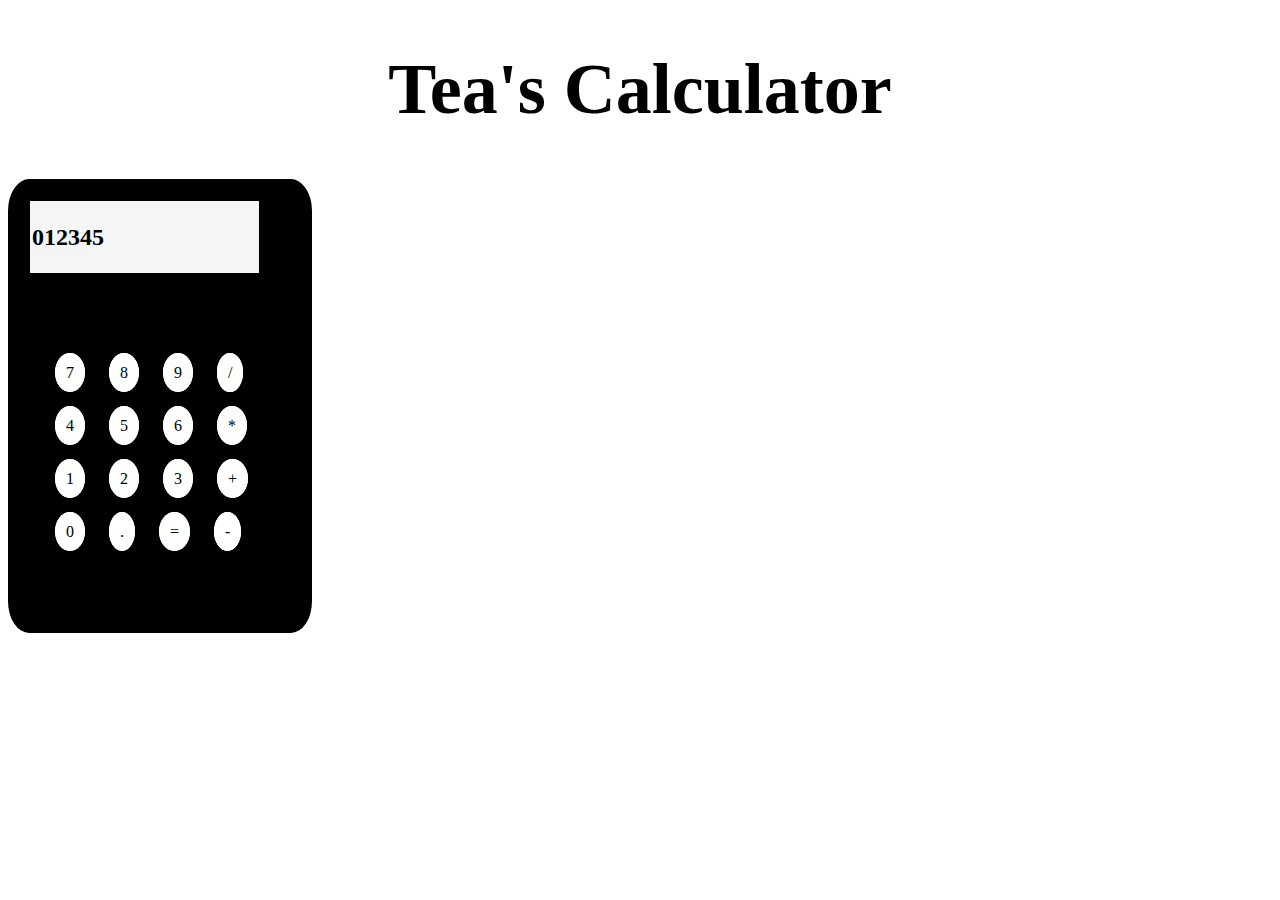
<file: index.html>
<!DOCTYPE html>
<html lang="en">
<head>
    <meta charset="UTF-8">
    <meta http-equiv="X-UA-Compatible" content="IE=edge">
    <meta name="viewport" content="width=device-width, initial-scale=1.0">
    <title>Tea's Calculator</title>
    <link rel="stylesheet" href="css/style.css">
</head>
<body>
    <h1>Tea's Calculator</h1>
    <section id="calculatorBody">
        <section id="numberInputSpace">
            <h2 id="displayNumber">012345</h2>
        </section>
            <section id="numPad">
                <div class="inputButtons">
                    <span>7</span>
                    <span>8</span>
                    <span>9</span>
                    <span>/</span>
                </div>
                <div class="inputButtons">
                    <span>4</span>
                    <span>5</span>
                    <span>6</span>
                    <span>*</span>
                </div>
                <div class="inputButtons">
                    <span>1</span>
                    <span>2</span>
                    <span>3</span>
                    <span>+</span>
                </div>
                <div class="inputButtons">
                    <span>0</span>
                    <span>.</span>
                    <span>=</span>
                    <span>-</span>
                </div>
            </section>
    </section>

    <script src="js/main.js"></script>
</body>
</html>
</file>
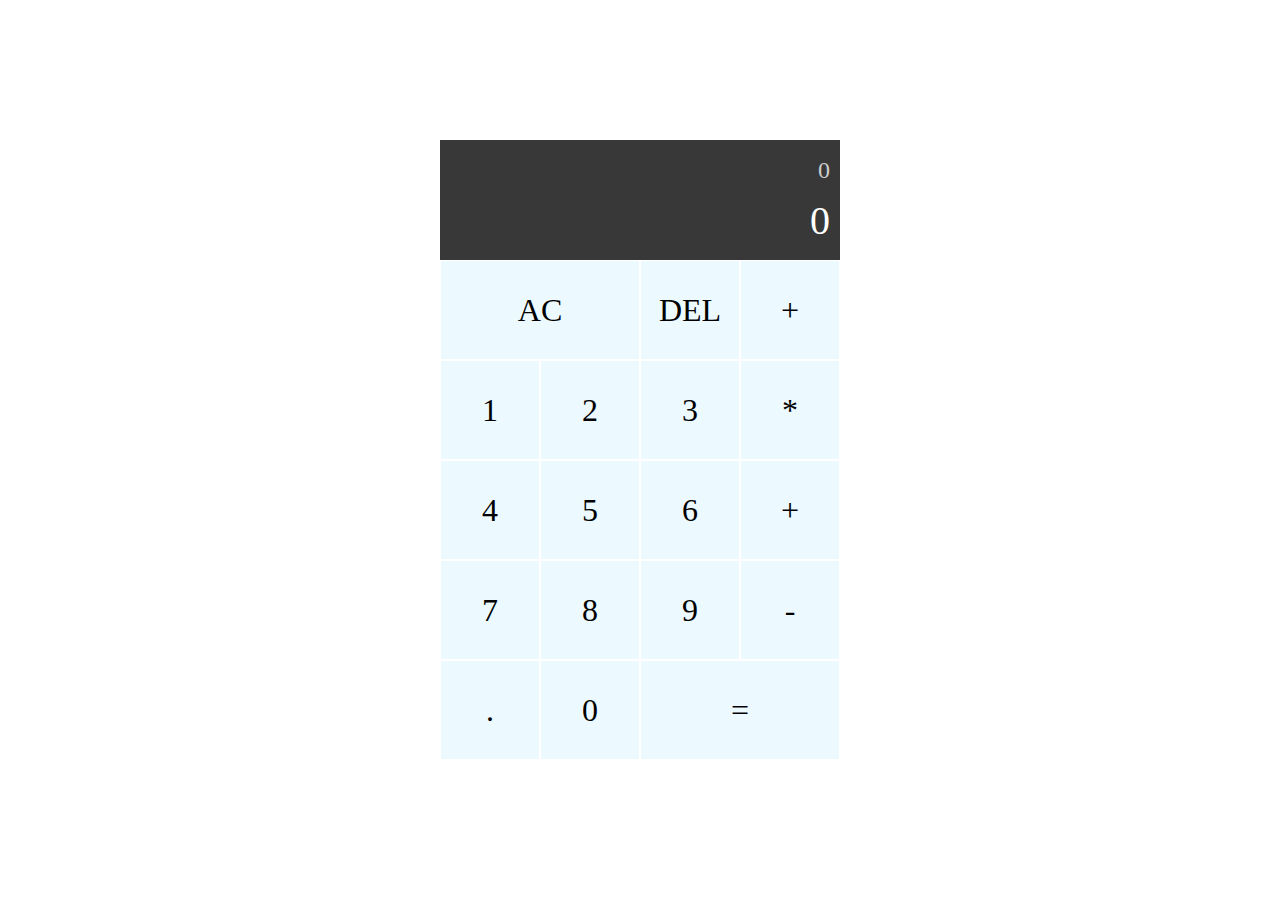
<file: Calculator/index.html>
<!DOCTYPE html>
<html lang="en">

    <head>
        <meta charset="UTF-8">
        <meta http-equiv="X-UA-Compatible" content="IE=edge">
        <meta name="viewport" content="width=device-width, initial-scale=1.0">
        <link rel="stylesheet" href="css/style.css">
        <title>Document</title>
    </head>

    <body>
        <div class="calculator-grid">
            <div class="output">
                <div data-previous-operand class="previous-operand">0</div>
                <div data-current-operand class="current-operand">0</div>
            </div>
            <button data-all-clear class="span-two">AC</button>
            <button data-delete>DEL</button>
            <button data-operation>+</button>
            <button data-number>1</button>
            <button data-number>2</button>
            <button data-number>3</button>
            <button data-operation>*</button>
            <button data-number>4</button>
            <button data-number>5</button>
            <button data-number>6</button>
            <button data-operation>+</button>
            <button data-number>7</button>
            <button data-number>8</button>
            <button data-number>9</button>
            <button data-operation>-</button>
            <button data-number>.</button>
            <button data-number>0</button>
            <button data-equals class="span-two">=</button>
        </div>
        <script src="js/main.js"></script>
    </body>

</html>
</file>
<file: css/style.css>
h1 {
  text-align: center;
  font-size: 72px;
}

#calculatorBody,
#numberInputSpace,
#displayNumber,
#inputButtons,
ul,
li {
  display: flex;
}

#calculatorBody {
  width: 300px;
  height: 450px;
  flex-wrap: wrap;
  background-color: black;
  border: 2px solid black;
  border-radius: 7%;
}

#numberInputSpace {
  /* justify-items: flex-start; */
  align-items: flex-end;
  flex-wrap: wrap;
  margin-left: 20px;
  margin-top: 20px;
  width: 75%;
  height: 15%;
  background-color: rgb(245, 245, 245);
  border: 2px solid rgb(245, 245, 245);
}

#displayNumber {
  font-size: 24px;
}

#numPad {
  width: 100%;
}

.inputButtons {
  width: 100%;
  margin: 35px;
  justify-content: space-evenly;
}

span {
  margin: 20px 10px 20px;
  padding: 10px;
  background-color: white;
  border: 1px solid white;
  border-radius: 50%;
}
</file>
<file: Calculator/css/style.css>
/* h1 {
  text-align: center;
  font-size: 72px;
}

#calculatorBody,
#numberInputSpace,
#displayNumber,
#inputButtons,
ul,
li {
  display: flex;
}

#calculatorBody {
  width: 300px;
  height: 450px;
  flex-wrap: wrap;
  background-color: black;
  border: 2px solid black;
  border-radius: 7%;
}

#numberInputSpace {
  justify-items: flex-start;
  align-items: flex-end;
  flex-wrap: wrap;
  margin-left: 20px;
  margin-top: 20px;
  width: 75%;
  height: 15%;
  background-color: rgb(245, 245, 245);
  border: 2px solid rgb(245, 245, 245);
}

#displayNumber {
  font-size: 24px;
}

#numPad {
  width: 100%;
}

.inputButtons {
  width: 100%;
  margin: 35px;
  justify-content: space-evenly;
}

span {
  margin: 20px 10px 20px;
  padding: 10px;
  background-color: white;
  border: 1px solid white;
  border-radius: 50%;
} */

*,
*::before,
*::after {
  box-sizing: border-box;
  font-family: Georgia, "Times New Roman", Times, serif;
  font-weight: normal;
}

body {
  padding: 0;
  margin: 0;
  background-color: linear-gradient(to right, #00aaff, #00ff6c);
}

.calculator-grid {
  display: grid;
  justify-content: center;
  align-content: center;
  min-height: 100vh;
  grid-template-columns: repeat(4, 100px);
  grid-template-rows: minmax(120px, auto) repeat(5, 100px);
}

.calculator-grid > button {
  cursor: pointer;
  font-size: 2rem;
  border: 1px solid white;
  outline: none;
  background-color: rgba(230, 247, 255, 0.75);
}

.calculator-grid > button:hover {
  background-color: rgba(255, 255, 255, 0.9);
}

.span-two {
  grid-column: span 2;
}

.output {
  grid-column: 1 / -1;
  background-color: rgb(56, 56, 56);
  display: flex;
  align-items: flex-end;
  justify-content: space-around;
  flex-direction: column;
  padding: 10px;
  word-wrap: break-word;
  word-break: break-all;
}

.output .previous-operand {
  color: rgba(255, 255, 255, 0.75);
  font-size: 1.5rem;
}

.output .current-operand {
  color: white;
  font-size: 2.5rem;
}
</file>
